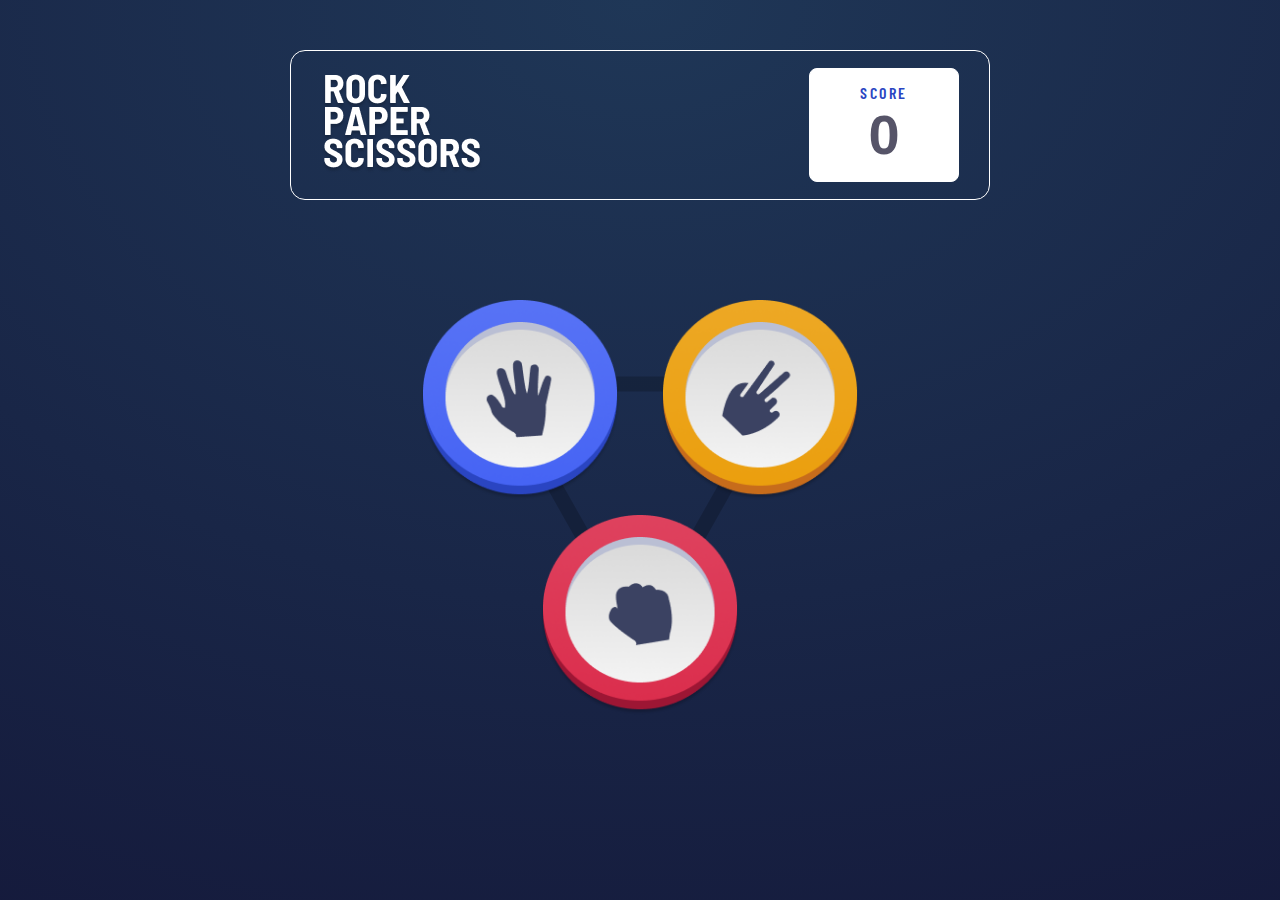
<file: index.html>
<!DOCTYPE html>
<html lang="en">
    <head>
        <meta charset="UTF-8">
        <meta http-equiv="X-UA-Compatible" content="IE=edge">
        <meta name="viewport" content="width=device-width, initial-scale=1.0">
        <link rel="stylesheet" href="./style.css">
        <link href="https://fonts.googleapis.com/css2?family=Barlow+Condensed:wght@600&display=swap" rel="stylesheet">
        <title>Document</title>
        <script src="index.js"></script>
    </head>
  <body>
    <div class="wrapper">
      <div class="scoreboard"> 
          <div class="title">
              <img src='Images/images/title.png' />
          </div>
          <div class="score">
              <p>SCORE</p>
              <h1> 0 </h1>
          </div>
      </div>
      <div class="hands">
            <div class="hand paper">
              <img src="Images/images/Paper.png" onclick="pickUserHand('paper')"/>
            </div>
            <div class="hand scissors">
              <img src="Images/images/Scissors.png" onclick="pickUserHand('scissors')"/>
            </div>
            <div class="hand rock">
              <img src="Images/images/Rock.png" onclick="pickUserHand('rock')"/>                        
            </div>
      </div>
      <div class="contest">       
        <div class="userhand">
            <h1>YOU PICKED</h1>
            <div class="handImageContainer">
              <img id="userPickImage" src="Images/images/icon-paper.svg">
            </div>
        </div>
        <div class="referee"> 
            <div class="decision"><h1> YOU WIN! </h1></div>
            <div class="newGame" onclick="restartGame()">PLAY AGAIN</div>
        </div>
        <div class="computerhand">
            <h1>THE HOUSE PICKED</h1>
            <div class="handImageContainer">
              <img id="computerPickImage" src='Images/images/Paper.png' /> 
            </div>   
        </div>       
      </div>        
    </div>
    <script src="index.js"></script>
  </body>
</html>
</file>
<file: style.css>
* {
    padding: 0;
    margin: 0;
    box-sizing: border-box;
  }
  
  body {
    font-family: "Barlow Condensed", sans-serif;
  }
  
  /* 
  -------------------------------------------------------------------------------
  HTML elements 
  -------------------------------------------------------------------------------
  */
  .wrapper {
    display: flex;
    flex-direction: column;
    align-items: center;
    width: 100vw;
    height: 100vh;
    background: radial-gradient(
      134.34% 134.34% at 50% 0%,
      #1f3757 0%,
      #131537 100%
    );
  }
  
  .scoreboard {
    width: 700px;
    height: 150px;
    border-radius: 15px;
    border: 1px solid white;
    display: flex;
    justify-content: space-between;
    align-items: center;
    margin-top: 50px;
  }
  
  .title {
    padding-left: 30px;
  }
  
  .score {
    width: 150px;
    height: 114px;
    background-color: white;
    border: 1px solid white;
    border-radius: 8px;
    margin-right: 30px;
    display: flex;
    flex-direction: column;
    justify-content: center;
    align-items: center;
  }
  
  .score h1 {
    color: #565468;
    font-size: 56px;
    font-family: "Barlow", sans-serif;
  }
  
  .score p {
    color: #2a45c2;
    font-size: 16px;
    font-style: normal;
    font-weight: 600;
    line-height: 19px;
    letter-spacing: 2.5px;
    text-align: left;
  }
  
  .hands {
    background-image: url("./Images/images/bg-triangle.svg");
    background-position: center;
    background-repeat: no-repeat;
    visibility: visible;
    opacity: 1;
    position: relative;
    width: 476px;
    height: 430px;
    margin-top: 100px;
    display: flex;
    z-index: 0;
    flex-wrap: wrap;
    justify-content: center;
  }
  .hands img {
    width: 200px;
    height: 200px;
    display: block;
  }
  
  .hands .paper {
    margin-right: 20px;
  }
  
  .hands .scissors {
    margin-left: 20px;
  }
  
  .hands .hand {
    cursor: pointer;
    transition: all 0.25s;
  }
  
  .hands .hand:hover {
    transform: translate3d(0px, -8px, 0px);
  }
  
  .contest {
    display: none;
    margin-top: 50px;
    width: 900px;
  }
  
  .contest img {
    width: 275px;
    height: 275px;
  }
  
  .contest > div {
    flex: 1;
  }
  
  .contest h1 {
    color: white;
    font-size: 20px;
    margin-top: 20px;
    margin-bottom: 50px;
    text-align: center;
  }
  
  .contest .newGame {
    color: hsl(229, 25%, 31%);
    background-color: white;
    padding: 12px 24px;
    border-radius: 6px;
    cursor: pointer;
    transition: all 0.15s;
  }
  
  .newGame:hover {
    background: rgb(218, 218, 218);
    transform: translate3d(0px, -2px, 0px);
  }
  
  .contest .handImageContainer {
    display: flex;
    justify-content: center;
  }
  
  .referee {
    display: flex;
    flex-direction: column;
    justify-content: center;
    align-items: center;
  }
  
  .referee h1 {
    font-size: 45px;
    color: white;
  }
  
  .computerhand {
    display: flex;
    flex-direction: column;
  }

  @media screen  and (max-width: 700px) {

    .scoreboard{
  
      width: 75%;
    }
  
     
    .hand img{
  
       width: 70%;
      height: 180px;
      margin-right: 20px;
    }
  
  
    .contest {
      display: none;
      margin-top: 50px;
      width: 75%;
    }
    
    .contest img {
      width: 90%;
      height: 150px;
    }
    
    .contest > div {
      flex: 1;
    }
    
    .contest h1 {
      color: white;
      font-size: 10px;
      margin-top: 20px;
      margin-bottom: 50px;
      text-align: center;
    }
    
    .contest .newGame {
      color: hsl(229, 25%, 31%);
      background-color: white;
      padding: 12px 24px;
      border-radius: 6px;
      cursor: pointer;
      transition: all 0.15s;
    }
  }
  
  
  
  
  @media screen  and (max-width: 450px) {
  .title img{
      width: 80%;
  
  }
  
  
  .hand{
  
    max-width: 475px;
    margin-right: 0px;
  }
  
  .hand img{
    margin-right: 0px;
  }
  .hand .paper{
   margin-left: 75px;
   margin-right: 5px;
  
  }
  
  }
</file>
